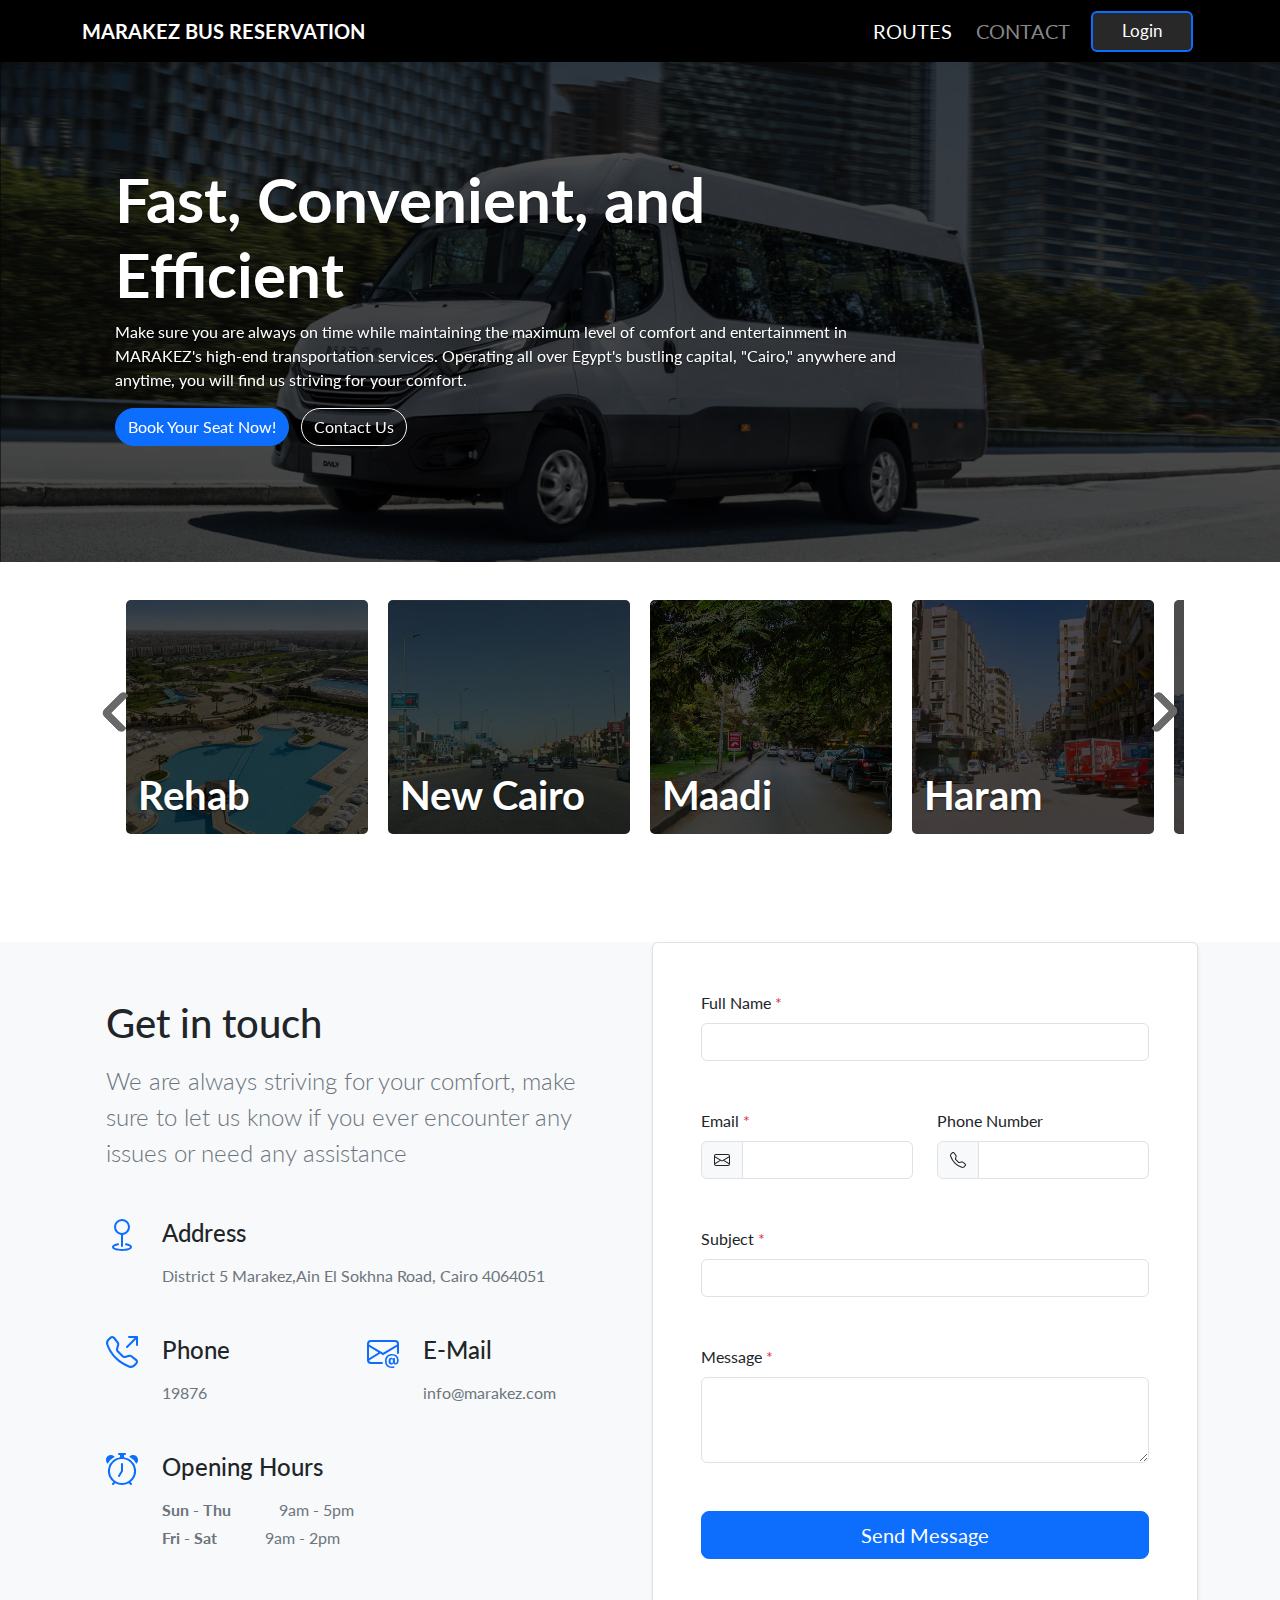
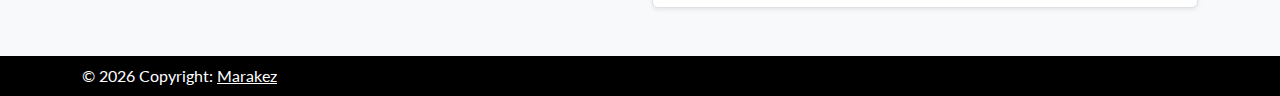
<file: index.html>
<!doctype html>
<html lang="en">

<head>
  <meta charset="utf-8">
  <meta name="viewport" content="width=device-width, initial-scale=1">
  <title>Marakez Bus Reservation</title>
  <link rel="stylesheet" href="css/home-style.css">
  <script defer src="js/carousel.js"></script>
  <link href="https://cdn.jsdelivr.net/npm/bootstrap@5.3.3/dist/css/bootstrap.min.css" rel="stylesheet"
    integrity="sha384-QWTKZyjpPEjISv5WaRU9OFeRpok6YctnYmDr5pNlyT2bRjXh0JMhjY6hW+ALEwIH" crossorigin="anonymous">
  <script defer src="https://cdn.jsdelivr.net/npm/bootstrap@5.3.3/dist/js/bootstrap.bundle.min.js"
    integrity="sha384-YvpcrYf0tY3lHB60NNkmXc5s9fDVZLESaAA55NDzOxhy9GkcIdslK1eN7N6jIeHz"
    crossorigin="anonymous"></script>
  <link rel="stylesheet" href="https://cdn.jsdelivr.net/npm/bootstrap-icons@1.11.3/font/bootstrap-icons.min.css">
  <link rel="icon" type="image/x-icon" href="/images/favicon.png">
  <link rel="preconnect" href="https://fonts.googleapis.com">
  <link rel="preconnect" href="https://fonts.gstatic.com" crossorigin>
  <link
    href="https://fonts.googleapis.com/css2?family=Lato:ital,wght@0,100;0,300;0,400;0,700;0,900;1,100;1,300;1,400;1,700;1,900&family=Poppins:ital,wght@0,100;0,200;0,300;0,400;0,500;0,600;0,700;0,800;0,900;1,100;1,200;1,300;1,400;1,500;1,600;1,700;1,800;1,900&display=swap"
    rel="stylesheet">
</head>

<body>

  <nav class="navbar navbar-expand-lg bg-black navbar-dark p-2 fs-5">
    <div class="container">
      <a class="navbar-brand text-uppercase fw-bold" href="#">MARAKEZ Bus Reservation</a>
      <button class="navbar-toggler" type="button" data-bs-toggle="collapse" data-bs-target="#navbarNavDropdown"
        aria-controls="navbarNavDropdown" aria-expanded="false" aria-label="Toggle navigation">
        <span class="navbar-toggler-icon"></span>
      </button>
      <div class="collapse navbar-collapse" id="navbarNavDropdown">
        <ul class="navbar-nav ms-auto">
          <li class="nav-item">
            <a style="margin-right: 8px;" class="nav-link active text-uppercase" aria-current="page"
              href="#routes-section">Routes</a>
          </li>
          <li class="nav-item">
            <a style="margin-right: 8px;" class="nav-link text-uppercase" href="#contact-section">Contact</a>
          </li>
          <li class="nav-item">
            <a href="admin.php"><button class="loginBtn">Login</button></a>
          </li>

          <!-- Me Dropdown Menu -->

          <!-- <li class="nav-item dropdown">
              <a class="nav-link dropdown-toggle text-uppercase" href="#" role="button" data-bs-toggle="dropdown" aria-expanded="false">
                Me
              </a>
              <ul class="dropdown-menu text-uppercase">
                <li><a class="dropdown-item" href="#">Reservations</a></li>
                <li><a class="dropdown-item" href="#">History</a></li>
                <li><a class="dropdown-item" href="#">Close</a></li>
              </ul>
            </li> -->

        </ul>
      </div>
    </div>
  </nav>

  <!-- Rehab Modal -->

  <div class="modal fade pt-5 mt-5" tabindex="-1" id="rehab-modal">
    <div class="modal-dialog">
      <div class="modal-content">
        <div class="modal-header">
          <h5 class="modal-title">Rehab Route</h5>
          <button type="button" class="btn-close" data-bs-dismiss="modal" aria-label="Close"></button>
        </div>
        <div class="modal-body">

          <form action="#">


            <div class="row g-2 mb-2">
              <div class="col-sm-6">
                <div class="form-floating">
                  <input id="fname1" type="name" class="form-control" placeholder="Enter your full name" required>
                  <label for="fname1">Enter your full name <span class="text-danger">*</span></label>
                </div>
              </div>
              <div class="col-sm-6">
                <div class="form-floating">
                  <input id="phnumber1" type="tel" class="form-control" placeholder="Enter your phone number" required>
                  <label for="phnumber1">Enter your phone number <span class="text-danger">*</span></label>
                </div>
              </div>
            </div>


            <div class="row g-2">
              <div class="col-sm-6">
                <div class="form-floating">
                  <input id="email1" type="email" class="form-control" placeholder="Enter your email address">
                  <label for="email1">Enter your email address</label>
                </div>
              </div>
              <div class="col-sm-6">
                <div class="form-floating">
                  <select id="trip-time1" class="form-select">
                    <option>Day Trip - 7AM</option>
                    <option>Evening Trip - 5PM</option>
                  </select>
                  <label for="trip-time1">Pick a trip time <span class="text-danger">*</span></label>
                </div>
              </div>
            </div>
            <div class="modal-footer">
              <button type="button" class="btn btn-secondary" data-bs-dismiss="modal">Close</button>
              <button type="submit" class="btn btn-primary">Reserve!</button>
            </div>
          </form>
        </div>
      </div>
    </div>
  </div>

  <!-- New Cairo Modal -->

  <div class="modal fade  pt-5 mt-5" tabindex="-1" id="new-cairo-modal">
    <div class="modal-dialog">
      <div class="modal-content">
        <div class="modal-header">
          <h5 class="modal-title">New Cairo Route</h5>
          <button type="button" class="btn-close" data-bs-dismiss="modal" aria-label="Close"></button>
        </div>
        <div class="modal-body">

          <form action="#">


            <div class="row g-2 mb-2">
              <div class="col-sm-6">
                <div class="form-floating">
                  <input id="fname2" type="name" class="form-control" placeholder="Enter your full name" required>
                  <label for="fname2">Enter your full name <span class="text-danger">*</span></label>
                </div>
              </div>
              <div class="col-sm-6">
                <div class="form-floating">
                  <input id="phnumber2" type="tel" class="form-control" placeholder="Enter your phone number" required>
                  <label for="phnumber2">Enter your phone number <span class="text-danger">*</span></label>
                </div>
              </div>
            </div>


            <div class="row g-2">
              <div class="col-sm-6">
                <div class="form-floating">
                  <input id="email2" type="email" class="form-control" placeholder="Enter your email address">
                  <label for="email2">Enter your email address</label>
                </div>
              </div>
              <div class="col-sm-6">
                <div class="form-floating">
                  <select id="trip-time2" class="form-select">
                    <option>Day Trip - 7AM</option>
                    <option>Evening Trip - 5PM</option>
                  </select>
                  <label for="trip-time2">Pick a trip time <span class="text-danger">*</span></label>
                </div>
              </div>
            </div>
            <div class="modal-footer">
              <button type="button" class="btn btn-secondary" data-bs-dismiss="modal">Close</button>
              <button type="submit" class="btn btn-primary">Reserve!</button>
            </div>
          </form>
        </div>
      </div>
    </div>
  </div>

  <!-- Maadi Modal -->

  <div class="modal fade  pt-5 mt-5" tabindex="-1" id="maadi-modal">
    <div class="modal-dialog">
      <div class="modal-content">
        <div class="modal-header">
          <h5 class="modal-title">Maadi Route</h5>
          <button type="button" class="btn-close" data-bs-dismiss="modal" aria-label="Close"></button>
        </div>
        <div class="modal-body">

          <form action="#">


            <div class="row g-2 mb-2">
              <div class="col-sm-6">
                <div class="form-floating">
                  <input id="fname3" type="name" class="form-control" placeholder="Enter your full name" required>
                  <label for="fname3">Enter your full name <span class="text-danger">*</span></label>
                </div>
              </div>
              <div class="col-sm-6">
                <div class="form-floating">
                  <input id="phnumber3" type="tel" class="form-control" placeholder="Enter your phone number" readonly>
                  <label for="phnumber3">Enter your phone number <span class="text-danger">*</span></label>
                </div>
              </div>
            </div>


            <div class="row g-2">
              <div class="col-sm-6">
                <div class="form-floating">
                  <input id="email3" type="email" class="form-control" placeholder="Enter your email address">
                  <label for="email3">Enter your email address</label>
                </div>
              </div>
              <div class="col-sm-6">
                <div class="form-floating">
                  <select id="trip-time3" class="form-select">
                    <option>Day Trip - 7AM</option>
                    <option>Evening Trip - 5PM</option>
                  </select>
                  <label for="trip-time3">Pick a trip time <span class="text-danger">*</span></label>
                </div>
              </div>
            </div>
            <div class="modal-footer">
              <button type="button" class="btn btn-secondary" data-bs-dismiss="modal">Close</button>
              <button type="submit" class="btn btn-primary">Reserve!</button>
            </div>
          </form>
        </div>
      </div>
    </div>
  </div>

  <!-- Haram Modal -->

  <div class="modal fade  pt-5 mt-5" tabindex="-1" id="haram-modal">
    <div class="modal-dialog">
      <div class="modal-content">
        <div class="modal-header">
          <h5 class="modal-title">Haram Route</h5>
          <button type="button" class="btn-close" data-bs-dismiss="modal" aria-label="Close"></button>
        </div>
        <div class="modal-body">

          <form action="#">


            <div class="row g-2 mb-2">
              <div class="col-sm-6">
                <div class="form-floating">
                  <input id="fname4" type="name" class="form-control" placeholder="Enter your full name" required>
                  <label for="fname4">Enter your full name <span class="text-danger">*</span></label>
                </div>
              </div>
              <div class="col-sm-6">
                <div class="form-floating">
                  <input id="phnumber4" type="tel" class="form-control" placeholder="Enter your phone number" required>
                  <label for="phnumber4">Enter your phone number <span class="text-danger">*</span></label>
                </div>
              </div>
            </div>


            <div class="row g-2">
              <div class="col-sm-6">
                <div class="form-floating">
                  <input id="email4" type="email" class="form-control" placeholder="Enter your email address">
                  <label for="email4">Enter your email address</label>
                </div>
              </div>
              <div class="col-sm-6">
                <div class="form-floating">
                  <select id="trip-time4" class="form-select">
                    <option>Day Trip - 7AM</option>
                    <option>Evening Trip - 5PM</option>
                  </select>
                  <label for="trip-time4">Pick a trip time <span class="text-danger">*</span></label>
                </div>
              </div>
            </div>
            <div class="modal-footer">
              <button type="button" class="btn btn-secondary" data-bs-dismiss="modal">Close</button>
              <button type="submit" class="btn btn-primary">Reserve!</button>
            </div>

          </form>
        </div>
      </div>
    </div>
  </div>

  <!-- Faisal Modal -->

  <div class="modal fade  pt-5 mt-5" tabindex="-1" id="faisal-modal">
    <div class="modal-dialog">
      <div class="modal-content">
        <div class="modal-header">
          <h5 class="modal-title">Faisal Route</h5>
          <button type="button" class="btn-close" data-bs-dismiss="modal" aria-label="Close"></button>
        </div>
        <div class="modal-body">

          <form action="#">


            <div class="row g-2 mb-2">
              <div class="col-sm-6">
                <div class="form-floating">
                  <input id="fname5" type="name" class="form-control" placeholder="Enter your full name" required>
                  <label for="fname5">Enter your full name <span class="text-danger">*</span></label>
                </div>
              </div>
              <div class="col-sm-6">
                <div class="form-floating">
                  <input id="phnumber5" type="tel" class="form-control" placeholder="Enter your phone number" required>
                  <label for="phnumber5">Enter your phone number <span class="text-danger">*</span></label>
                </div>
              </div>
            </div>


            <div class="row g-2">
              <div class="col-sm-6">
                <div class="form-floating">
                  <input id="email5" type="email" class="form-control" placeholder="Enter your email address">
                  <label for="email5">Enter your email address</label>
                </div>
              </div>
              <div class="col-sm-6">
                <div class="form-floating">
                  <select id="trip-time5" class="form-select">
                    <option>Day Trip - 7AM</option>
                    <option>Evening Trip - 5PM</option>
                  </select>
                  <label for="trip-time5">Pick a trip time <span class="text-danger">*</span></label>
                </div>
              </div>
            </div>
            <div class="modal-footer">
              <button type="button" class="btn btn-secondary" data-bs-dismiss="modal">Close</button>
              <button type="submit" class="btn btn-primary">Reserve!</button>
            </div>

          </form>
        </div>
      </div>
    </div>
  </div>




  <div id="carouselExampleSlidesOnly" class="carousel slide" data-bs-ride="carousel">
    <div class="carousel-inner">
      <div class="carousel-item c-item active" data-bs-interval="4000">
        <img src="images/1.jpg" class="d-block w-100 c-image" alt="image">
        <div class="carousel-content">
          <h2 class="carousel-heading">Fast, Convenient, and Efficient</h2>
          <p class="carousel-subhead">Make sure you are always on time while maintaining the maximum level of comfort
            and entertainment in MARAKEZ's high-end transportation services. Operating all over Egypt's bustling
            capital, "Cairo," anywhere and anytime, you will find us striving for your comfort.</p>
          <button type="button" class="btn btn-primary rounded-5 me-1"
            onClick="document.getElementById('routes-section').scrollIntoView();">Book Your Seat Now!</button>
          <button type="button" class="btn btn-outline-light rounded-5 ms-1"
            onClick="document.getElementById('contact-section').scrollIntoView();">Contact Us</button>
        </div>
      </div>
    </div>
  </div>

  <div id="routes-section">
    <div id="slider-container">
      <span onclick="slideLeft()" class="btn"></span>
      <div id="slider">
        <div class="slide">
          <a target="_blank" href="https://www.google.com" class="slide-link" data-bs-toggle="modal"
            data-bs-target="#rehab-modal">
            <img src="images/new-cairo-card.jpg" alt="Rehab Route">
            <div class="slide-title">Rehab</div>
          </a>
        </div>
        <div class="slide">
          <a target="_blank" href="https://www.google.com" class="slide-link" data-bs-toggle="modal"
            data-bs-target="#new-cairo-modal">
            <img src="images/new-cairo-card2.jpg" alt="New Cairo Route">
            <div class="slide-title">New Cairo</div>
          </a>
        </div>
        <div class="slide">
          <a target="_blank" href="https://www.google.com" class="slide-link" data-bs-toggle="modal"
            data-bs-target="#maadi-modal">
            <img src="images/maadi-card.jpg" alt="Maadi Route">
            <div class="slide-title">Maadi</div>
          </a>
        </div>
        <div class="slide">
          <a target="_blank" href="https://www.google.com" class="slide-link" data-bs-toggle="modal"
            data-bs-target="#haram-modal">
            <img src="images/haram-card.webp" alt="Haram Route">
            <div class="slide-title">Haram</div>
          </a>
        </div>
        <div class="slide">
          <a target="_blank" href="https://example.com/faisal-route" class="slide-link" data-bs-toggle="modal"
            data-bs-target="#faisal-modal">
            <img src="images/faisal-card.webp" alt="Faisal Route">
            <div class="slide-title">Faisal</div>
          </a>
        </div>
      </div>
      <span onclick="slideRight()" class="btn"></span>
    </div>
  </div>

  <!-- Contact 3 - Bootstrap Brain Component -->
  <section id="contact-section" class="bg-light pb-5 px-4 px-md-1">
    <div class="container">
      <div class="row gy-3 gy-md-4 gy-lg-0 align-items-md-center">
        <div class="col-12 col-lg-6">
          <div class="row justify-content-xl-center">
            <div class="col-12 col-xl-11">
              <h2 class="h1 mb-3">Get in touch</h2>
              <p class="lead fs-4 text-secondary mb-5">We are always striving for your comfort, make sure to let us know
                if you ever encounter any issues or need any assistance</p>
              <div class="d-flex mb-5">
                <div class="me-4 text-primary">
                  <svg xmlns="http://www.w3.org/2000/svg" width="32" height="32" fill="currentColor" class="bi bi-geo"
                    viewBox="0 0 16 16">
                    <path fill-rule="evenodd"
                      d="M8 1a3 3 0 1 0 0 6 3 3 0 0 0 0-6zM4 4a4 4 0 1 1 4.5 3.969V13.5a.5.5 0 0 1-1 0V7.97A4 4 0 0 1 4 3.999zm2.493 8.574a.5.5 0 0 1-.411.575c-.712.118-1.28.295-1.655.493a1.319 1.319 0 0 0-.37.265.301.301 0 0 0-.057.09V14l.002.008a.147.147 0 0 0 .016.033.617.617 0 0 0 .145.15c.165.13.435.27.813.395.751.25 1.82.414 3.024.414s2.273-.163 3.024-.414c.378-.126.648-.265.813-.395a.619.619 0 0 0 .146-.15.148.148 0 0 0 .015-.033L12 14v-.004a.301.301 0 0 0-.057-.09 1.318 1.318 0 0 0-.37-.264c-.376-.198-.943-.375-1.655-.493a.5.5 0 1 1 .164-.986c.77.127 1.452.328 1.957.594C12.5 13 13 13.4 13 14c0 .426-.26.752-.544.977-.29.228-.68.413-1.116.558-.878.293-2.059.465-3.34.465-1.281 0-2.462-.172-3.34-.465-.436-.145-.826-.33-1.116-.558C3.26 14.752 3 14.426 3 14c0-.599.5-1 .961-1.243.505-.266 1.187-.467 1.957-.594a.5.5 0 0 1 .575.411z" />
                  </svg>
                </div>
                <div>
                  <h4 class="mb-3">Address</h4>
                  <address class="mb-0 text-secondary">District 5 Marakez,Ain El Sokhna Road, Cairo 4064051</address>
                </div>
              </div>
              <div class="row mb-5">
                <div class="col-12 col-sm-6">
                  <div class="d-flex mb-5 mb-sm-0">
                    <div class="me-4 text-primary">
                      <svg xmlns="http://www.w3.org/2000/svg" width="32" height="32" fill="currentColor"
                        class="bi bi-telephone-outbound" viewBox="0 0 16 16">
                        <path
                          d="M3.654 1.328a.678.678 0 0 0-1.015-.063L1.605 2.3c-.483.484-.661 1.169-.45 1.77a17.568 17.568 0 0 0 4.168 6.608 17.569 17.569 0 0 0 6.608 4.168c.601.211 1.286.033 1.77-.45l1.034-1.034a.678.678 0 0 0-.063-1.015l-2.307-1.794a.678.678 0 0 0-.58-.122l-2.19.547a1.745 1.745 0 0 1-1.657-.459L5.482 8.062a1.745 1.745 0 0 1-.46-1.657l.548-2.19a.678.678 0 0 0-.122-.58L3.654 1.328zM1.884.511a1.745 1.745 0 0 1 2.612.163L6.29 2.98c.329.423.445.974.315 1.494l-.547 2.19a.678.678 0 0 0 .178.643l2.457 2.457a.678.678 0 0 0 .644.178l2.189-.547a1.745 1.745 0 0 1 1.494.315l2.306 1.794c.829.645.905 1.87.163 2.611l-1.034 1.034c-.74.74-1.846 1.065-2.877.702a18.634 18.634 0 0 1-7.01-4.42 18.634 18.634 0 0 1-4.42-7.009c-.362-1.03-.037-2.137.703-2.877L1.885.511zM11 .5a.5.5 0 0 1 .5-.5h4a.5.5 0 0 1 .5.5v4a.5.5 0 0 1-1 0V1.707l-4.146 4.147a.5.5 0 0 1-.708-.708L14.293 1H11.5a.5.5 0 0 1-.5-.5z" />
                      </svg>
                    </div>
                    <div>
                      <h4 class="mb-3">Phone</h4>
                      <p class="mb-0">
                        <a class="link-secondary text-decoration-none" href="tel:+15057922430">19876</a>
                      </p>
                    </div>
                  </div>
                </div>
                <div class="col-12 col-sm-6">
                  <div class="d-flex mb-0">
                    <div class="me-4 text-primary">
                      <svg xmlns="http://www.w3.org/2000/svg" width="32" height="32" fill="currentColor"
                        class="bi bi-envelope-at" viewBox="0 0 16 16">
                        <path
                          d="M2 2a2 2 0 0 0-2 2v8.01A2 2 0 0 0 2 14h5.5a.5.5 0 0 0 0-1H2a1 1 0 0 1-.966-.741l5.64-3.471L8 9.583l7-4.2V8.5a.5.5 0 0 0 1 0V4a2 2 0 0 0-2-2H2Zm3.708 6.208L1 11.105V5.383l4.708 2.825ZM1 4.217V4a1 1 0 0 1 1-1h12a1 1 0 0 1 1 1v.217l-7 4.2-7-4.2Z" />
                        <path
                          d="M14.247 14.269c1.01 0 1.587-.857 1.587-2.025v-.21C15.834 10.43 14.64 9 12.52 9h-.035C10.42 9 9 10.36 9 12.432v.214C9 14.82 10.438 16 12.358 16h.044c.594 0 1.018-.074 1.237-.175v-.73c-.245.11-.673.18-1.18.18h-.044c-1.334 0-2.571-.788-2.571-2.655v-.157c0-1.657 1.058-2.724 2.64-2.724h.04c1.535 0 2.484 1.05 2.484 2.326v.118c0 .975-.324 1.39-.639 1.39-.232 0-.41-.148-.41-.42v-2.19h-.906v.569h-.03c-.084-.298-.368-.63-.954-.63-.778 0-1.259.555-1.259 1.4v.528c0 .892.49 1.434 1.26 1.434.471 0 .896-.227 1.014-.643h.043c.118.42.617.648 1.12.648Zm-2.453-1.588v-.227c0-.546.227-.791.573-.791.297 0 .572.192.572.708v.367c0 .573-.253.744-.564.744-.354 0-.581-.215-.581-.8Z" />
                      </svg>
                    </div>
                    <div>
                      <h4 class="mb-3">E-Mail</h4>
                      <p class="mb-0">
                        <a class="link-secondary text-decoration-none"
                          href="mailto:demo@yourdomain.com">info@marakez.com</a>
                      </p>
                    </div>
                  </div>
                </div>
              </div>
              <div class="d-flex">
                <div class="me-4 text-primary">
                  <svg xmlns="http://www.w3.org/2000/svg" width="32" height="32" fill="currentColor" class="bi bi-alarm"
                    viewBox="0 0 16 16">
                    <path
                      d="M8.5 5.5a.5.5 0 0 0-1 0v3.362l-1.429 2.38a.5.5 0 1 0 .858.515l1.5-2.5A.5.5 0 0 0 8.5 9V5.5z" />
                    <path
                      d="M6.5 0a.5.5 0 0 0 0 1H7v1.07a7.001 7.001 0 0 0-3.273 12.474l-.602.602a.5.5 0 0 0 .707.708l.746-.746A6.97 6.97 0 0 0 8 16a6.97 6.97 0 0 0 3.422-.892l.746.746a.5.5 0 0 0 .707-.708l-.601-.602A7.001 7.001 0 0 0 9 2.07V1h.5a.5.5 0 0 0 0-1h-3zm1.038 3.018a6.093 6.093 0 0 1 .924 0 6 6 0 1 1-.924 0zM0 3.5c0 .753.333 1.429.86 1.887A8.035 8.035 0 0 1 4.387 1.86 2.5 2.5 0 0 0 0 3.5zM13.5 1c-.753 0-1.429.333-1.887.86a8.035 8.035 0 0 1 3.527 3.527A2.5 2.5 0 0 0 13.5 1z" />
                  </svg>
                </div>
                <div>
                  <h4 class="mb-3">Opening Hours</h4>
                  <div class="d-flex mb-1">
                    <p class="text-secondary fw-bold mb-0 me-5">Sun - Thu</p>
                    <p class="text-secondary mb-0">9am - 5pm</p>
                  </div>
                  <div class="d-flex">
                    <p class="text-secondary fw-bold mb-0 me-5">Fri - Sat</p>
                    <p class="text-secondary mb-0">9am - 2pm</p>
                  </div>
                </div>
              </div>
            </div>
          </div>
        </div>
        <div class="col-12 col-lg-6">
          <div class="bg-white border rounded shadow-sm overflow-hidden">

            <form action="#!">
              <div class="row gy-4 gy-xl-5 p-4 p-xl-5">
                <div class="col-12">
                  <label for="fullname" class="form-label">Full Name <span class="text-danger">*</span></label>
                  <input type="text" class="form-control" id="fullname" name="fullname" value="" required>
                </div>
                <div class="col-12 col-md-6">
                  <label for="email" class="form-label">Email <span class="text-danger">*</span></label>
                  <div class="input-group">
                    <span class="input-group-text">
                      <svg xmlns="http://www.w3.org/2000/svg" width="16" height="16" fill="currentColor"
                        class="bi bi-envelope" viewBox="0 0 16 16">
                        <path
                          d="M0 4a2 2 0 0 1 2-2h12a2 2 0 0 1 2 2v8a2 2 0 0 1-2 2H2a2 2 0 0 1-2-2V4Zm2-1a1 1 0 0 0-1 1v.217l7 4.2 7-4.2V4a1 1 0 0 0-1-1H2Zm13 2.383-4.708 2.825L15 11.105V5.383Zm-.034 6.876-5.64-3.471L8 9.583l-1.326-.795-5.64 3.47A1 1 0 0 0 2 13h12a1 1 0 0 0 .966-.741ZM1 11.105l4.708-2.897L1 5.383v5.722Z" />
                      </svg>
                    </span>
                    <input type="email" class="form-control" id="email" name="email" value="" required>
                  </div>
                </div>
                <div class="col-12 col-md-6">
                  <label for="phone" class="form-label">Phone Number</label>
                  <div class="input-group">
                    <span class="input-group-text">
                      <svg xmlns="http://www.w3.org/2000/svg" width="16" height="16" fill="currentColor"
                        class="bi bi-telephone" viewBox="0 0 16 16">
                        <path
                          d="M3.654 1.328a.678.678 0 0 0-1.015-.063L1.605 2.3c-.483.484-.661 1.169-.45 1.77a17.568 17.568 0 0 0 4.168 6.608 17.569 17.569 0 0 0 6.608 4.168c.601.211 1.286.033 1.77-.45l1.034-1.034a.678.678 0 0 0-.063-1.015l-2.307-1.794a.678.678 0 0 0-.58-.122l-2.19.547a1.745 1.745 0 0 1-1.657-.459L5.482 8.062a1.745 1.745 0 0 1-.46-1.657l.548-2.19a.678.678 0 0 0-.122-.58L3.654 1.328zM1.884.511a1.745 1.745 0 0 1 2.612.163L6.29 2.98c.329.423.445.974.315 1.494l-.547 2.19a.678.678 0 0 0 .178.643l2.457 2.457a.678.678 0 0 0 .644.178l2.189-.547a1.745 1.745 0 0 1 1.494.315l2.306 1.794c.829.645.905 1.87.163 2.611l-1.034 1.034c-.74.74-1.846 1.065-2.877.702a18.634 18.634 0 0 1-7.01-4.42 18.634 18.634 0 0 1-4.42-7.009c-.362-1.03-.037-2.137.703-2.877L1.885.511z" />
                      </svg>
                    </span>
                    <input type="tel" class="form-control" id="phone" name="phone" value="">
                  </div>
                </div>
                <div class="col-12">
                  <label for="subject" class="form-label">Subject <span class="text-danger">*</span></label>
                  <input type="text" class="form-control" id="subject" name="subject" value="" required>
                </div>
                <div class="col-12">
                  <label for="message" class="form-label">Message <span class="text-danger">*</span></label>
                  <textarea class="form-control" id="message" name="message" rows="3" required></textarea>
                </div>
                <div class="col-12">
                  <div class="d-grid">
                    <button class="btn btn-primary btn-lg" type="submit">Send Message</button>
                  </div>
                </div>
              </div>
            </form>

          </div>
        </div>
      </div>
    </div>
  </section>

  <footer class="bg-black text-start text-white">
    <div class="container">
      <!-- Copyright -->
      <div class="text-start py-2 fs-6" style="background-color: rgba(0, 0, 0, 0.2);">
        ©
        <script>document.write(new Date().getFullYear())</script> Copyright:
        <a class="text-white" target="_blank" href="https://marakez.net/">Marakez</a>
      </div>
      <!-- Copyright -->
    </div>
  </footer>


  <script src="js/carousel.js"></script>

</body>

</html>
</file>
<file: css/home-style.css>
* {
  font-family: 'Lato', Poppins, Arial, Helvetica, sans-serif;
}

body::-webkit-scrollbar-thumb {
  background-color: #0d6efd;
}

body::-webkit-scrollbar {
  width: 7px;
}

body::-webkit-scrollbar-track {
  background-color: #9e9e9eb2;
}

.c-item {
  height: 500px;
}

.c-image {
  height: 100%;
  object-fit: cover;
  object-position: center;
  filter: brightness(0.3);
}

.carousel-content {
  max-width: 800px;
  z-index: 1;
  color: white;
  text-shadow: 0 1px 2px rgba(0, 0, 0, 0.6);
  text-align: start;
  position: absolute;
  top: 20%;
  left: 9%;
  right: 5%;
}

@media screen and (min-width: 0px) and (max-width: 768px) {
  .carousel-content {
    top: 8%;
  }
}

@media screen and (min-width: 768px) and (max-width: 1024px) {
  .carousel-content {
    top: 18%;
  }
}

@media screen and (min-width: 1024px) and (max-width: 10000px) {
  .carousel-content {
    top: 20%;
  }
}

.carousel-heading {
  font-size: 390%;
  font-weight: bold;
}

.carousel-subhead {
  font-size: 100%;
}

body {
  margin: 0;
  padding: 0;
}

#routes-section {
  height: 50vh;
  margin-top: -5.5vw;
  display: grid;
  place-items: center;
}

#slider-container {
  height: 300px;
  width: 85vw;
  max-width: 1400px;
  position: relative;
  overflow: hidden;
  padding: 20px;

}

#slider-container .btn {
  position: absolute;
  top: calc(50% - 20px);
  height: 30px;
  width: 30px;
  border-left: 8px solid #696969;
  border-top: 8px solid #696969;
  cursor: pointer;
  z-index: 1;
}

#slider-container .btn:hover {
  transform: scale(1.2);
}

#slider-container .btn.inactive {
  border-color: #282828;
}

#slider-container .btn:first-of-type {
  transform: rotate(-45deg);
  left: 10px;
}

#slider-container .btn:last-of-type {
  transform: rotate(135deg);
  right: 10px;
}

#slider-container #slider {
  display: flex;
  width: 1000%;
  height: 100%;
  transition: all 0.5s;
}

#slider-container #slider .slide {
  height: 90%;
  margin: auto 10px;
  background-color: #b5b5b5;
  border-radius: 5px;
  box-shadow: 2px 2px 4px 2px white, -2px -2px 4px 2px white;
  display: grid;
  place-items: center;
  position: relative;
}

#slider-container #slider .slide a {
  display: block;
  height: 100%;
  width: 100%;
  color: white;
  text-decoration: none;
}

#slider-container #slider .slide img {
  width: 100%;
  height: 100%;
  border-radius: 5px;
  object-fit: cover;
  filter: brightness(0.3);
}

#slider-container #slider .slide .slide-title {
  position: absolute;
  bottom: 4%;
  left: 3%;
  color: white;
  text-shadow: 0 1px 2px rgba(0, 0, 0, 0.6);
  font-size: 2.5rem;
  line-height: 120%;
  font-weight: bold;
  background: transparent;
  padding: 5px;
  border-radius: 5px;
}

@media only screen and (min-width: 1100px) {
  #slider-container #slider .slide {
    width: calc(2.5% - 20px);
  }
}

@media only screen and (max-width: 1100px) {
  #slider-container #slider .slide {
    width: calc(3.3333333% - 20px);
  }
}

@media only screen and (max-width: 900px) {
  #slider-container #slider .slide {
    width: calc(5% - 20px);
  }
}

@media only screen and (max-width: 550px) {
  #slider-container .btn {
    top: calc(55% - 15px);
  }

  #slider-container #slider .slide {
    width: calc(10% - 20px);
  }
}

/* Login Button */

.loginBtn {
  --color: #0d6efd;
  font-family: inherit;
  display: inline-block;
  width: 6em;
  height: 2.4em;
  line-height: 1.8em;
  overflow: hidden;
  cursor: pointer;
  margin: 3px 5px 0px 5px;
  font-size: 17px;
  z-index: 1;
  color: white;
  background-color: #282828;
  border: 2px solid var(--color);
  border-radius: 6px;
  position: relative;
}

.loginBtn::before {
  position: absolute;
  content: "";
  background: var(--color);
  width: 150px;
  height: 200px;
  z-index: -1;
  border-radius: 50%;
}

.loginBtn:hover {
  color: white;
}

.loginBtn:before {
  top: 100%;
  left: 100%;
  transition: 0.3s all;
}

.loginBtn:hover::before {
  top: -30px;
  left: -30px;
}
</file>
